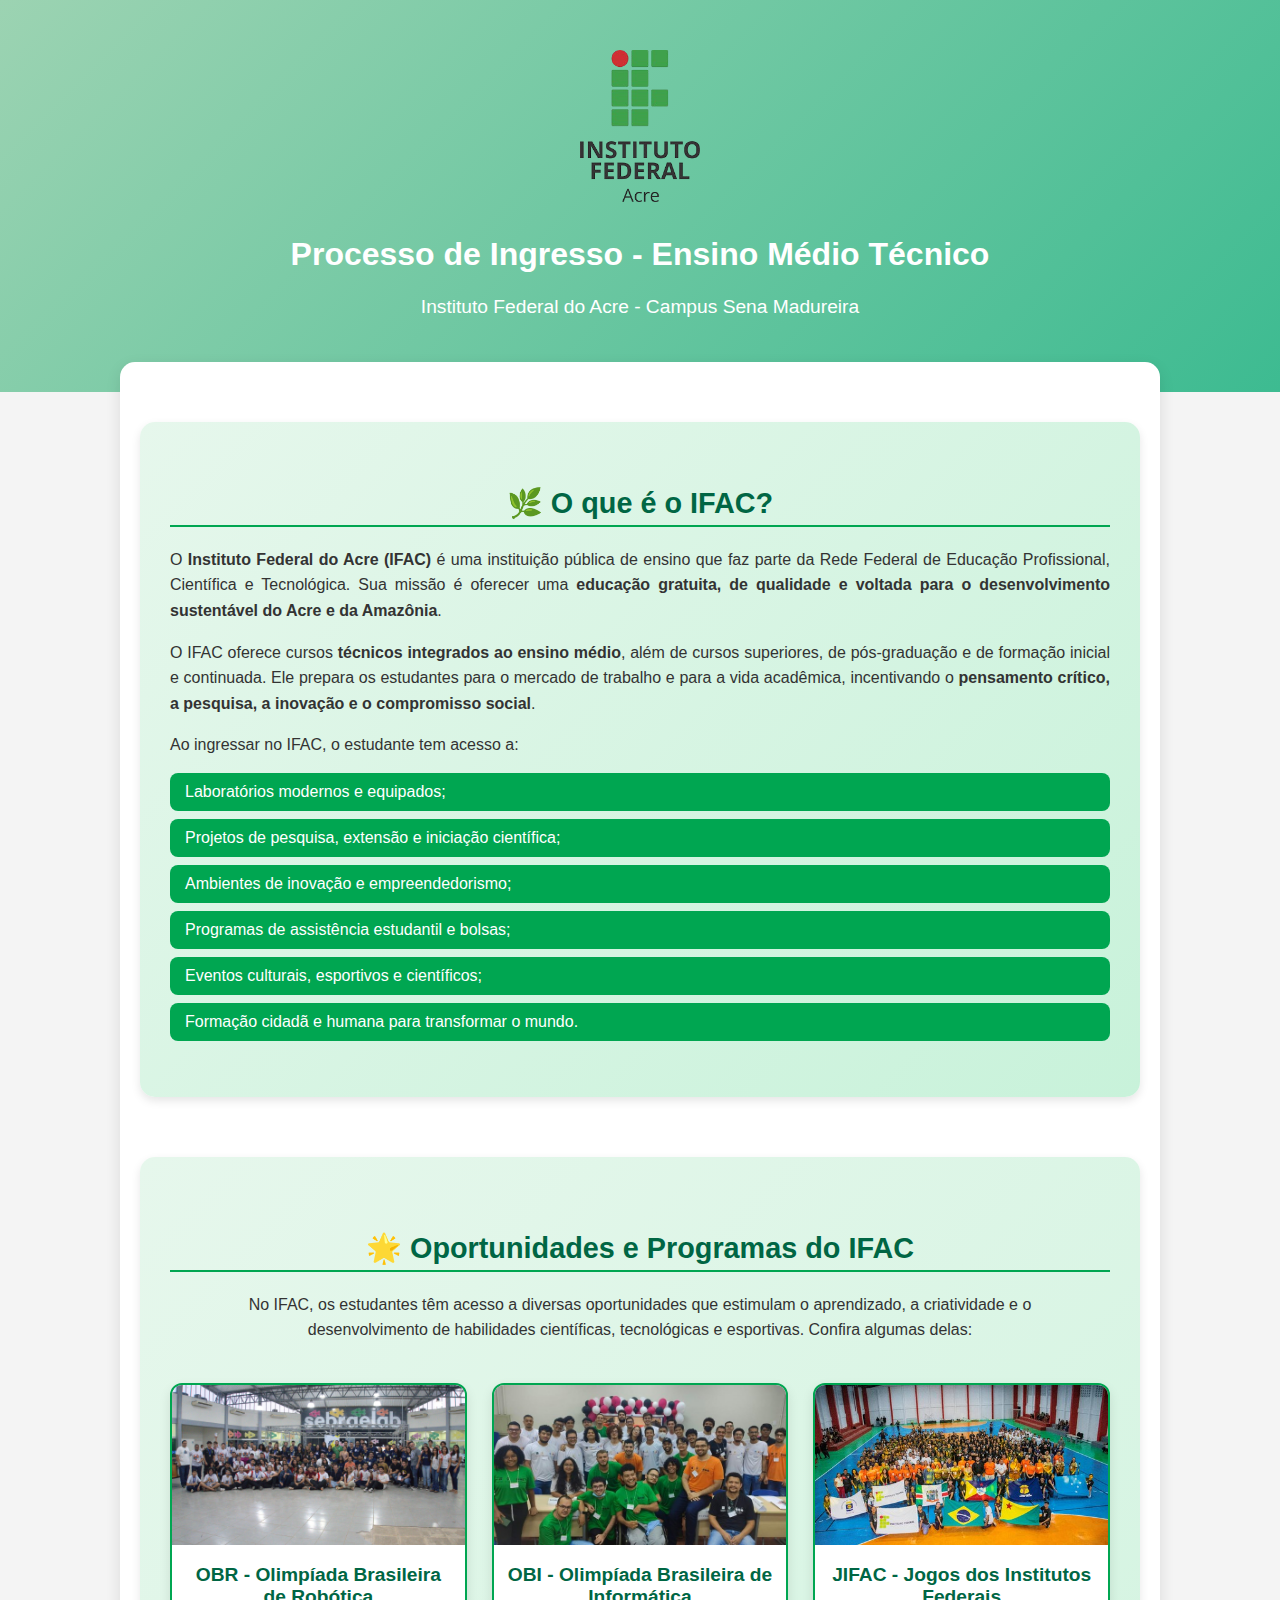
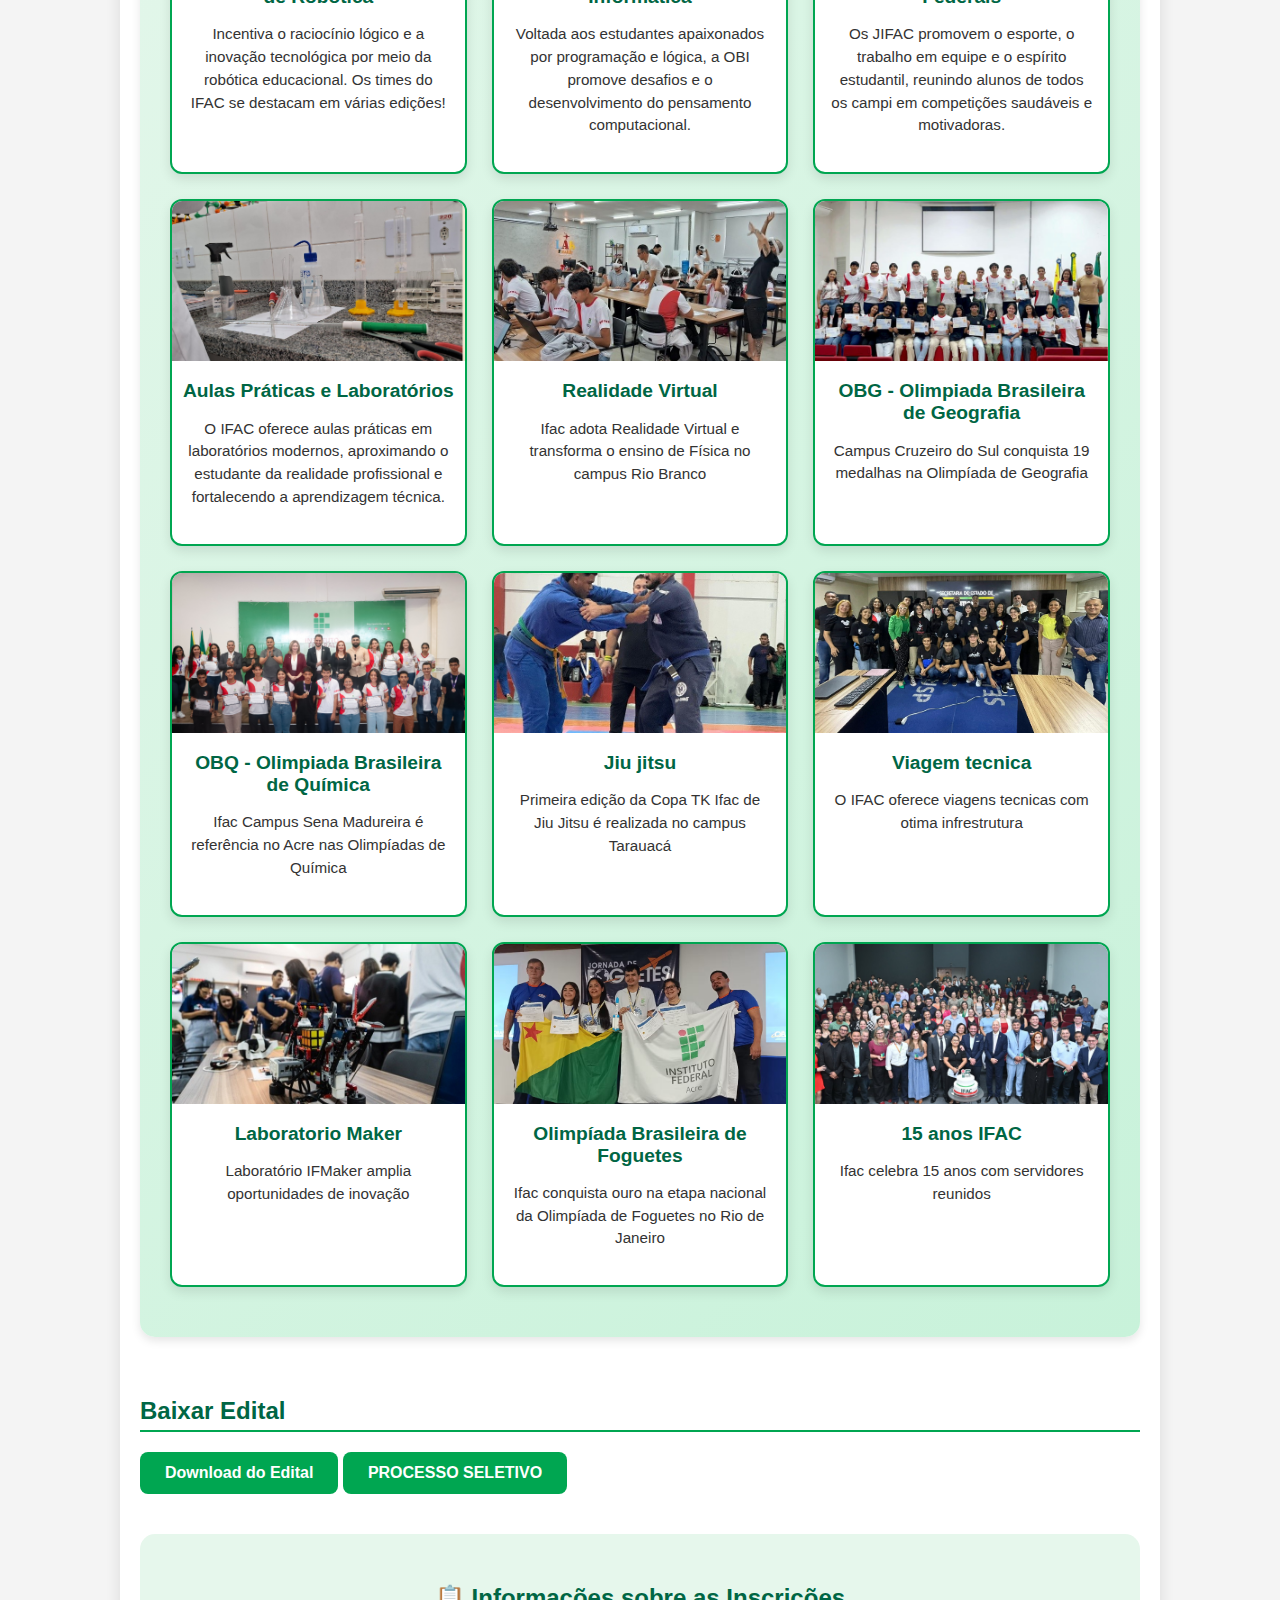
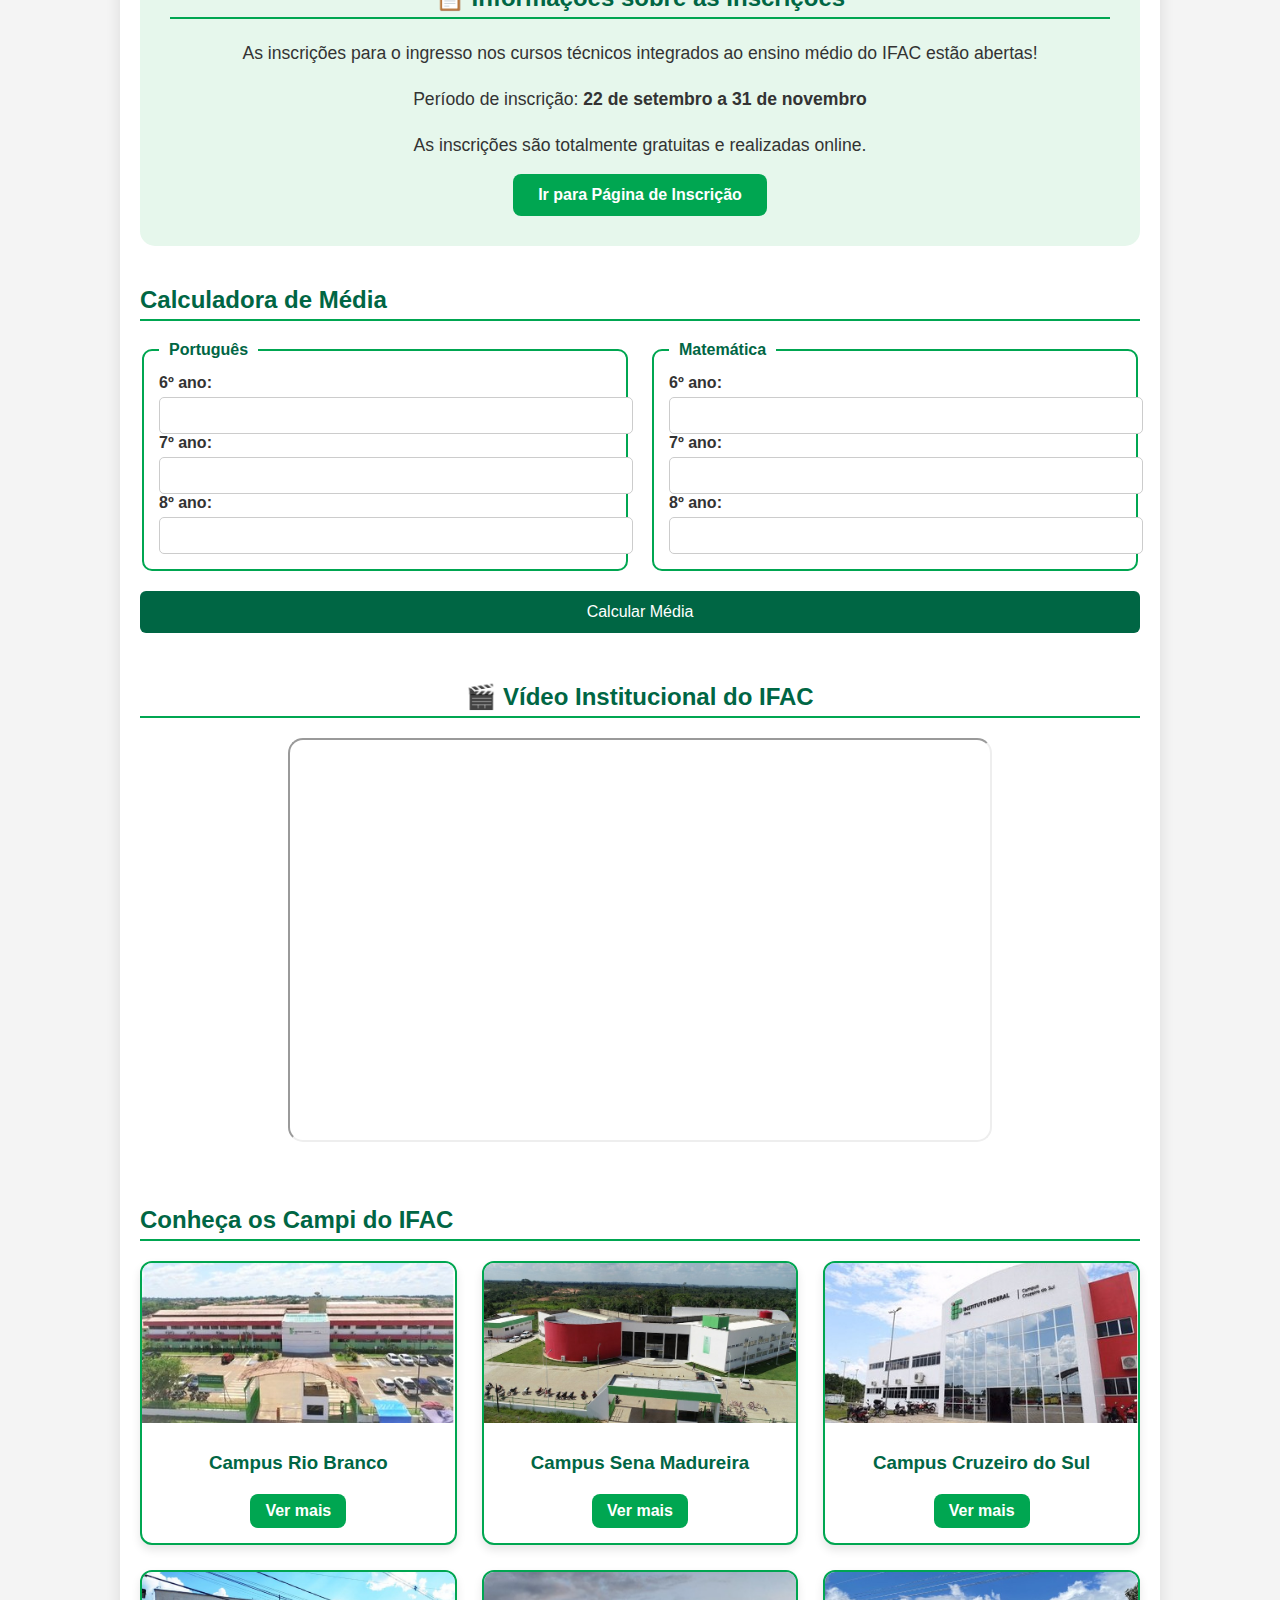
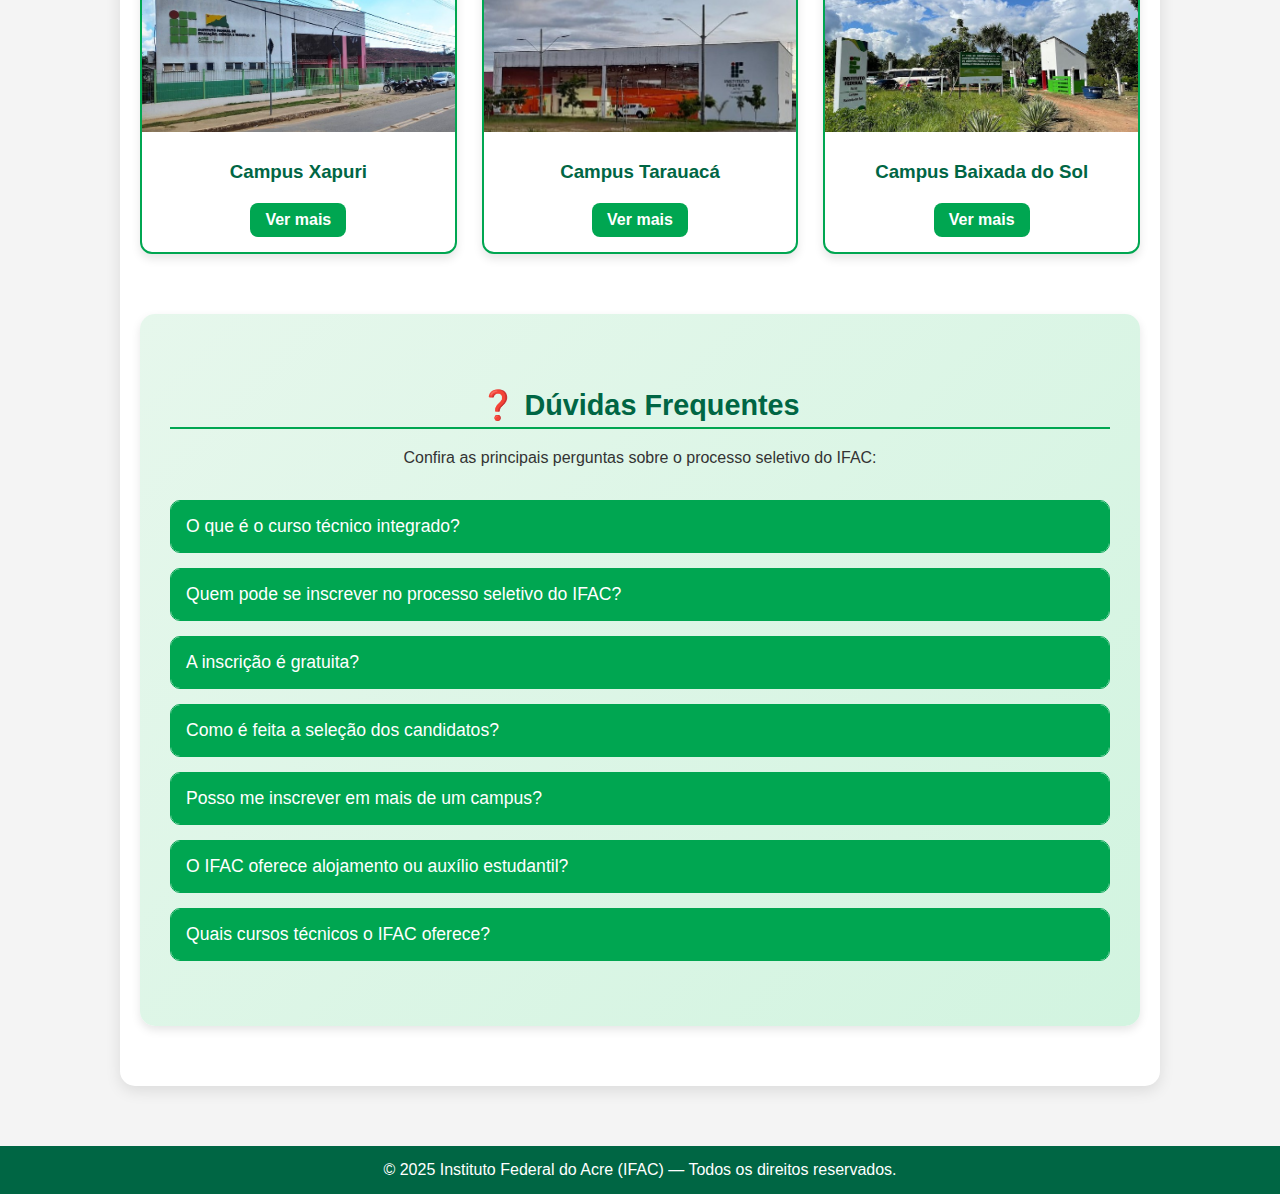
<file: index.html>
<!DOCTYPE html>
    <html lang="pt-br">
    <head>
        <meta charset="UTF-8">
        <meta name="viewport" content="width=device-width, initial-scale=1.0">
        <title>Ingresso IFAC - Ensino Médio Técnico</title>
        <style>
            body {
                font-family: 'Arial', sans-serif;
                margin: 0;
                padding: 0;
                background: #f4f4f4;
                color: #333;            
            }

            /* Banner principal */
            header {
                background: linear-gradient(135deg, #9cd3b2, #3dbb91);
                color: white;
                text-align: center;
                padding: 50px 20px;
            }

            header img {
                width: 120px;
                margin-bottom: 20px;
            }

            header h1 {
                font-size: 2rem;
                margin: 10px 0;
            }

            header p {
                font-size: 1.2rem;
            }

            main {
                max-width: 1000px;
                margin: -30px auto 50px;
                padding: 20px;
                background: white;
                border-radius: 15px;
                box-shadow: 0 5px 15px rgba(0,0,0,0.1);
            }

            section {
                margin-bottom: 40px;
            }

            h2 {
                color: #006644;
                border-bottom: 2px solid #00a651;
                padding-bottom: 5px;
                margin-bottom: 20px;
            }

            p {
                line-height: 1.6;
            }

            a.button {
                display: inline-block;
                padding: 12px 25px;
                background: #00a651;
                color: white;
                text-decoration: none;
                border-radius: 8px;
                font-weight: bold;
                transition: 0.3s;
            }

            a.button:hover {
                background: #006644;
            }

            /* Seção inscrição */
            .inscricao {
                text-align: center;
                background: #e6f7ec;
                padding: 30px;
                border-radius: 15px;
                margin-bottom: 40px;
            }

            .inscricao p {
                font-size: 1.1rem;
                margin-bottom: 15px;
            }

            /* Calculadora */
            form {
                display: grid;
                grid-template-columns: 1fr 1fr;
                gap: 20px;
            }

            fieldset {
                border: 2px solid #00a651;
                border-radius: 10px;
                padding: 15px;
            }

            legend {
                font-weight: bold;
                color: #006644;
                padding: 0 10px;
            }

            label {
                display: block;
                font-weight: bold;
                margin-bottom: 5px;
            }

            input {
                padding: 10px;
                border: 1px solid #ccc;
                border-radius: 5px;
                width: 100%;
            }

            button {
                grid-column: 1 / -1;
                padding: 12px;
                background: #006644;
                color: #fff;
                border: none;
                border-radius: 6px;
                font-size: 1rem;
                cursor: pointer;
                transition: 0.3s;
            }

            button:hover {
                background: #00a651;
            }

            .resultado {
                margin-top: 20px;
                font-size: 1.2rem;
                font-weight: bold;
                color: #007a33;
                white-space: pre-line;
            }

            /* Vídeo */
            .video-section {
                text-align: center;
                margin-top: 50px;
            }

            .video-section h2 {
                color: #006644;
                margin-bottom: 20px;
            }

            iframe {
                width: 100%;
                max-width: 700px;
                height: 400px;
                border-radius: 15px;
            }

            /* Cards dos campi */
            .campus-section {
                margin-top: 60px;
            }

            .campus-cards {
                display: grid;
                grid-template-columns: repeat(auto-fit, minmax(250px, 1fr));
                gap: 25px;
            }

            .card {
                background: #fff;
                border: 2px solid #00a651;
                border-radius: 12px;
                box-shadow: 0 5px 10px rgba(0,0,0,0.1);
                overflow: hidden;
                transition: 0.3s;
            }

            .card:hover {
                transform: translateY(-5px);
            }

            .card img {
                width: 100%;
                height: 160px;
                object-fit: cover;
            }

            .card-content {
                padding: 15px;
                text-align: center;
            }

            .card-content h3 {
                color: #006644;
                margin: 10px 0;
            }

            .card-content a {
                background: #00a651;
                color: white;
                padding: 8px 15px;
                border-radius: 8px;
                text-decoration: none;
                display: inline-block;
                margin-top: 10px;
                font-weight: bold;
            }

            .card-content a:hover {
                background: #006644;
            }
            /* Seção sobre o IFAC */
    .sobre-ifac {
        background: linear-gradient(135deg, #e6f7ec, #c8f2da);
        padding: 40px 30px;
        border-radius: 15px;
        margin: 40px 0;
        box-shadow: 0 4px 10px rgba(0,0,0,0.1);
    }

    .sobre-ifac h2 {
        text-align: center;
        color: #006644;
        margin-bottom: 20px;
        font-size: 1.8rem;
    }

    .sobre-ifac p {
        text-align: justify;
        line-height: 1.6;
        margin-bottom: 15px;
    }

    .sobre-ifac ul {
        list-style: none;
        padding-left: 0;
        margin-top: 10px;
    }

    .sobre-ifac li {
        background: #00a651;
        color: white;
        margin: 8px 0;
        padding: 10px 15px;
        border-radius: 8px;
        transition: 0.3s;
    }

    .sobre-ifac li:hover {
        background: #008542;
        transform: translateX(5px);
    }

    /* Dúvidas Frequentes */
    .faq-section {
        background: linear-gradient(135deg, #e6f7ec, #d2f4e0);
        padding: 50px 30px;
        border-radius: 15px;
        margin-top: 60px;
        box-shadow: 0 4px 10px rgba(0,0,0,0.1);
    }

    .faq-section h2 {
        text-align: center;
        color: #006644;
        margin-bottom: 15px;
        font-size: 1.8rem;
    }

    .faq-section p {
        text-align: center;
        color: #333;
        margin-bottom: 30px;
    }

    .faq-item {
        margin-bottom: 15px;
        border: 1px solid #00a651;
        border-radius: 10px;
        overflow: hidden;
        background: #fff;
        transition: 0.3s;
    }

    .faq-question {
        width: 100%;
        background: #00a651;
        color: white;
        text-align: left;
        padding: 15px;
        font-size: 1.1rem;
        border: none;
        outline: none;
        cursor: pointer;
        transition: 0.3s;
    }

    .faq-question:hover {
        background: #006644;
    }

    .faq-answer {
        display: none;
        padding: 15px;
        background: #f9fff9;
        border-top: 1px solid #00a651;
        color: #333;
        line-height: 1.5;
    }

    .faq-answer.show {
        display: block;
        animation: fadeIn 0.3s ease-in;
    }

    /* Efeito de fade */
    .fade {
    animation-name: fade;
    animation-duration: 1.2s;
    }

    /* ====== Seção de Programas e Oportunidades ====== */
.programas-ifac {
  background: linear-gradient(135deg, #e6f7ec, #c8f2da);
  padding: 50px 30px;
  border-radius: 15px;
  margin: 60px 0;
  box-shadow: 0 4px 10px rgba(0,0,0,0.1);
  text-align: center;
}

.programas-ifac h2 {
  color: #006644;
  font-size: 1.8rem;
  margin-bottom: 20px;
}

.programas-ifac .intro-programas {
  max-width: 800px;
  margin: 0 auto 40px;
  line-height: 1.6;
  color: #333;
}

.programas-cards {
  display: grid;
  grid-template-columns: repeat(auto-fit, minmax(250px, 1fr));
  gap: 25px;
}

.programa-card {
  background: #fff;
  border: 2px solid #00a651;
  border-radius: 12px;
  overflow: hidden;
  box-shadow: 0 5px 12px rgba(0,0,0,0.1);
  transition: 0.3s;
}

.programa-card:hover {
  transform: translateY(-6px);
}

.programa-card img {
  width: 100%;
  height: 160px;
  object-fit: cover;
}

.programa-card h3 {
  color: #006644;
  margin: 15px 10px 10px;
  font-size: 1.2rem;
}

.programa-card p {
  color: #333;
  font-size: 0.95rem;
  padding: 0 15px 20px;
  line-height: 1.5;
}



    @keyframes fade {
    from {opacity: 0.4} 
    to {opacity: 1}
    }



    @keyframes fade {
    from {opacity: 0.4} 
    to {opacity: 1}
    }


    @keyframes fadeIn {
        from { opacity: 0; transform: translateY(-5px); }
        to { opacity: 1; transform: translateY(0); }
    }




            footer {
                background: #006644;
                color: white;
                text-align: center;
                padding: 15px;
                margin-top: 60px;
            }

            @media(max-width: 600px) {
                form {
                    grid-template-columns: 1fr;
                }
            }
        </style>
    </head>
    <body>
        <header>
            <img src="assets/logo_ifac-removebg-preview.png" alt="Logo IFAC">
            <h1>Processo de Ingresso - Ensino Médio Técnico</h1>
            <p>Instituto Federal do Acre - Campus Sena Madureira</p>
        </header>

        <main>

        <section class="sobre-ifac">
        <h2>🌿 O que é o IFAC?</h2>
        <p>
            O <strong>Instituto Federal do Acre (IFAC)</strong> é uma instituição pública de ensino que faz parte da Rede Federal de Educação Profissional, Científica e Tecnológica. 
            Sua missão é oferecer uma <strong>educação gratuita, de qualidade e voltada para o desenvolvimento sustentável do Acre e da Amazônia</strong>.
        </p>
        <p>
            O IFAC oferece cursos <strong>técnicos integrados ao ensino médio</strong>, além de cursos superiores, de pós-graduação e de formação inicial e continuada. 
            Ele prepara os estudantes para o mercado de trabalho e para a vida acadêmica, 
            incentivando o <strong>pensamento crítico, a pesquisa, a inovação e o compromisso social</strong>.
        </p>
        <p>
            Ao ingressar no IFAC, o estudante tem acesso a:
        </p>
        <ul>
            <li>Laboratórios modernos e equipados;</li>
            <li>Projetos de pesquisa, extensão e iniciação científica;</li>
            <li>Ambientes de inovação e empreendedorismo;</li>
            <li>Programas de assistência estudantil e bolsas;</li>
            <li>Eventos culturais, esportivos e científicos;</li>
            <li>Formação cidadã e humana para transformar o mundo.</li>
        </ul>

    </section>
    <!------>
    <!-- ====== Oportunidades e Programas do IFAC ====== -->
<section class="programas-ifac">
  <h2>🌟 Oportunidades e Programas do IFAC</h2>
  <p class="intro-programas">
    No IFAC, os estudantes têm acesso a diversas oportunidades que estimulam o aprendizado, a criatividade e o desenvolvimento de habilidades científicas, tecnológicas e esportivas. 
    Confira algumas delas:
  </p>

  <div class="programas-cards">

    <div class="programa-card">
      <img src="assets/obr.png" alt="Olimpíada Brasileira de Robótica">
      <h3>OBR - Olimpíada Brasileira de Robótica</h3>
      <p>Incentiva o raciocínio lógico e a inovação tecnológica por meio da robótica educacional. Os times do IFAC se destacam em várias edições!</p>
    </div>

    <div class="programa-card">
      <img src="assets/obi ifac.jpeg" alt="Olimpíada Brasileira de Informática">
      <h3>OBI - Olimpíada Brasileira de Informática</h3>
      <p>Voltada aos estudantes apaixonados por programação e lógica, a OBI promove desafios e o desenvolvimento do pensamento computacional.</p>
    </div>

    <div class="programa-card">
      <img src="assets/jifac.jpeg" alt="Jogos do IFAC">
      <h3>JIFAC - Jogos dos Institutos Federais</h3>
      <p>Os JIFAC promovem o esporte, o trabalho em equipe e o espírito estudantil, reunindo alunos de todos os campi em competições saudáveis e motivadoras.</p>
    </div>

    <div class="programa-card">
      <img src="assets/aula pratica.png" alt="Aulas práticas e laboratoriais">
      <h3>Aulas Práticas e Laboratórios</h3>
      <p>O IFAC oferece aulas práticas em laboratórios modernos, aproximando o estudante da realidade profissional e fortalecendo a aprendizagem técnica.</p>
    </div>

        <div class="programa-card">
      <img src="assets/ifac adota realidade virutal.jpeg" alt="Aulas práticas e laboratoriais">
      <h3>Realidade Virtual</h3>
      <p>Ifac adota Realidade Virtual e transforma o ensino de Física no campus Rio Branco</p>
    </div>

     <div class="programa-card">
      <img src="assets/olimpaida brasileira de geografia.png" alt="Aulas práticas e laboratoriais">
      <h3>OBG - Olimpiada Brasileira de Geografia</h3>
      <p>Campus Cruzeiro do Sul conquista 19 medalhas na Olimpíada de Geografia</p>
    </div>

    <div class="programa-card">
      <img src="assets/olipada brasileira de quimica.png" alt="Aulas práticas e laboratoriais">
      <h3>OBQ - Olimpiada Brasileira de Química</h3>
      <p>Ifac Campus Sena Madureira é referência no Acre nas Olimpíadas de Química</p>
    </div>

     <div class="programa-card">
      <img src="assets/jut tsiu.jpeg" alt="Aulas práticas e laboratoriais">
      <h3>Jiu jitsu</h3>
      <p>Primeira edição da Copa TK Ifac de Jiu Jitsu é realizada no campus Tarauacá</p>
    </div>

         <div class="programa-card">
      <img src="assets/viagem tecnica.jpeg" alt="Aulas práticas e laboratoriais">
      <h3>Viagem tecnica</h3>
      <p>O IFAC oferece viagens tecnicas com otima infrestrutura</p>
    </div>


     <div class="programa-card">
      <img src="assets/lab maker.jpeg" alt="Aulas práticas e laboratoriais">
      <h3>Laboratorio Maker</h3>
      <p>Laboratório IFMaker amplia oportunidades de inovação</p>
    </div>


         <div class="programa-card">
      <img src="assets/oab ifac 2.avif" alt="Aulas práticas e laboratoriais">
      <h3>Olimpíada Brasileira de Foguetes</h3>
      <p>Ifac conquista ouro na etapa nacional da Olimpíada de Foguetes no Rio de Janeiro</p>
    </div>

    <div class="programa-card">
      <img src="assets/celebração do ifac 15 anos.png" alt="Aulas práticas e laboratoriais">
      <h3>15 anos IFAC</h3>
      <p>Ifac celebra 15 anos com servidores reunidos</p>
    </div>


  </div>
</section>


            <section>
                <h2>Baixar Edital</h2>
                <a href="assets/20250919194647.pdf" class="button" download>Download do Edital</a> 
                <a href="https://editais.ifac.edu.br/quero-estudar-no-ifac/edital/1048/arquivos" class="button">PROCESSO SELETIVO</a>
            </section>

            <section class="inscricao">
                <h2>📋 Informações sobre as Inscrições</h2>
                <p>As inscrições para o ingresso nos cursos técnicos integrados ao ensino médio do IFAC estão abertas!</p>
                <p>Período de inscrição: <strong>22 de setembro a 31 de novembro</strong></p>
                <p>As inscrições são totalmente gratuitas e realizadas online.</p>
                <a href="https://selecoes.ifac.edu.br" class="button">Ir para Página de Inscrição</a>
            </section>

            <section>
                <h2>Calculadora de Média</h2>
                <form id="mediaForm">
                    <fieldset>
                        <legend>Português</legend>
                        <label for="port6">6º ano:</label>
                        <input type="number" id="port6" min="0" max="100" required>
                        <label for="port7">7º ano:</label>
                        <input type="number" id="port7" min="0" max="100" required>
                        <label for="port8">8º ano:</label>
                        <input type="number" id="port8" min="0" max="100" required>
                    </fieldset>

                    <fieldset>
                        <legend>Matemática</legend>
                        <label for="mat6">6º ano:</label>
                        <input type="number" id="mat6" min="0" max="100" required>
                        <label for="mat7">7º ano:</label>
                        <input type="number" id="mat7" min="0" max="100" required>
                        <label for="mat8">8º ano:</label>
                        <input type="number" id="mat8" min="0" max="100" required>
                    </fieldset>

                    <button type="button" onclick="calcularMedia()">Calcular Média</button>
                </form>
                <div class="resultado" id="resultado"></div>
            </section>

            <section class="video-section">
                <h2>🎬 Vídeo Institucional do IFAC</h2>
                <iframe src="https://www.youtube.com/embed/3zed076LFf4?si=RwNC659q_rkoiO3i" title="Vídeo Institucional IFAC" allowfullscreen></iframe>
            </section>

            <section class="campus-section">
                <h2>Conheça os Campi do IFAC</h2>
                <div class="campus-cards">
                    <div class="card">
                        <img src="assets/campus rio rbanco.jpg" alt="Campus Rio Branco">
                        <div class="card-content">
                            <h3>Campus Rio Branco</h3>
                            <a href="rio-Branco.html">Ver mais</a>
                        </div>
                    </div>

                    <div class="card">
                        <img src="assets/IFAC_SENA.jpeg" alt="Campus Sena Madureira">
                        <div class="card-content">
                            <h3>Campus Sena Madureira</h3>
                            <a href="sena-madureira.html">Ver mais</a>
                        </div>
                    </div>

                    <div class="card">
                        <img src="assets/campus cruzeiro do sul.jpg" alt="Campus Cruzeiro do Sul">
                        <div class="card-content">
                            <h3>Campus Cruzeiro do Sul</h3>
                            <a href="cruzeiro-do-sul.html">Ver mais</a>
                        </div>
                    </div>

                    <div class="card">
                        <img src="assets/ifac campus xapuri.jpeg" alt="Campus Xapuri">
                        <div class="card-content">
                            <h3>Campus Xapuri</h3>
                            <a href="xapuri.html">Ver mais</a>
                        </div>
                    </div>

                    <div class="card">
                        <img src="assets/ifac campus tarauaca.jpeg" alt="Campus Tarauacá">
                        <div class="card-content">
                            <h3>Campus Tarauacá</h3>
                            <a href="tarauaca.html">Ver mais</a>
                        </div>
                    </div>

                    <div class="card">
                        <img src="assets/ifac campus baixado do sol.jpeg" alt="Campus Baixada do Sol">
                        <div class="card-content">
                            <h3>Campus Baixada do Sol</h3>
                            <a href="baixada-do-sol.html">Ver mais</a>
                        </div>
                    </div>
                </div>
            </section>

            <section class="faq-section">
        <h2>❓ Dúvidas Frequentes</h2>
        <p>Confira as principais perguntas sobre o processo seletivo do IFAC:</p>

            <div class="faq-item">
            <button class="faq-question">O que é o curso técnico integrado?</button>
            <div class="faq-answer">
                <p>E o </p>
            </div>
        </div>

        <div class="faq-item">
            <button class="faq-question">Quem pode se inscrever no processo seletivo do IFAC?</button>
            <div class="faq-answer">
                <p>Podem se inscrever estudantes que concluíram ou estão concluindo o ensino fundamental e desejam cursar o ensino médio integrado com um curso técnico em um dos campi do IFAC.</p>
            </div>
        </div>

        <div class="faq-item">
            <button class="faq-question">A inscrição é gratuita?</button>
            <div class="faq-answer">
                <p>Sim! Todas as inscrições para os cursos técnicos integrados do IFAC são 100% gratuitas e realizadas online no portal oficial de seleções.</p>
            </div>
        </div>

        <div class="faq-item">
            <button class="faq-question">Como é feita a seleção dos candidatos?</button>
            <div class="faq-answer">
                <p>A seleção é realizada com base nas notas de Português e Matemática do 6º, 7º e 8º anos do ensino fundamental. Você pode usar nossa calculadora de média para ter uma ideia da sua pontuação.</p>
            </div>
        </div>

        <div class="faq-item">
            <button class="faq-question">Posso me inscrever em mais de um campus?</button>
            <div class="faq-answer">
                <p>Não. O candidato deve escolher apenas um campus e um curso técnico por inscrição, portanto, escolha com atenção o curso que mais se encaixa nos seus objetivos.</p>
            </div>
        </div>

        <div class="faq-item">
            <button class="faq-question">O IFAC oferece alojamento ou auxílio estudantil?</button>
            <div class="faq-answer">
                <p>Sim. O IFAC conta com programas de assistência estudantil, como auxílio transporte, alimentação e moradia, conforme o edital vigente. Esses auxílios ajudam o estudante a permanecer e concluir seus estudos com qualidade.</p>
            </div>
        </div>

        <div class="faq-item">
            <button class="faq-question">Quais cursos técnicos o IFAC oferece?</button>
            <div class="faq-answer">
                <p>Os cursos variam de acordo com o campus. Entre as opções estão: Informática, Agroecologia, Administração, Florestas, Edificações, Meio Ambiente, entre outros. Você pode conhecer mais na seção “Campi do IFAC”.</p>
            </div>
        </div>
    </section>

        </main>


        <footer>
            © 2025 Instituto Federal do Acre (IFAC) — Todos os direitos reservados.
        </footer>

        <script>
            function calcularMedia() {
                const port6 = parseFloat(document.getElementById('port6').value);
                const port7 = parseFloat(document.getElementById('port7').value);
                const port8 = parseFloat(document.getElementById('port8').value);
                const mat6 = parseFloat(document.getElementById('mat6').value);
                const mat7 = parseFloat(document.getElementById('mat7').value);
                const mat8 = parseFloat(document.getElementById('mat8').value);

                const mediaPort = (port6 + port7 + port8) / 3;
                const mediaMat = (mat6 + mat7 + mat8) / 3;
                const mediaFinal = (mediaPort + mediaMat) / 2;

                document.getElementById('resultado').innerText =
                    `Média de Português: ${mediaPort.toFixed(2)}\n` +
                    `Média de Matemática: ${mediaMat.toFixed(2)}\n` +
                    `Média Final: ${mediaFinal.toFixed(2)}`;
            }
                // Script para abrir e fechar dúvidas
        const questions = document.querySelectorAll('.faq-question');
        questions.forEach(q => {
            q.addEventListener('click', () => {
                const answer = q.nextElementSibling;
                answer.classList.toggle('show');
            });
        });
        

        </script>

    </body>
    </html>
</file>
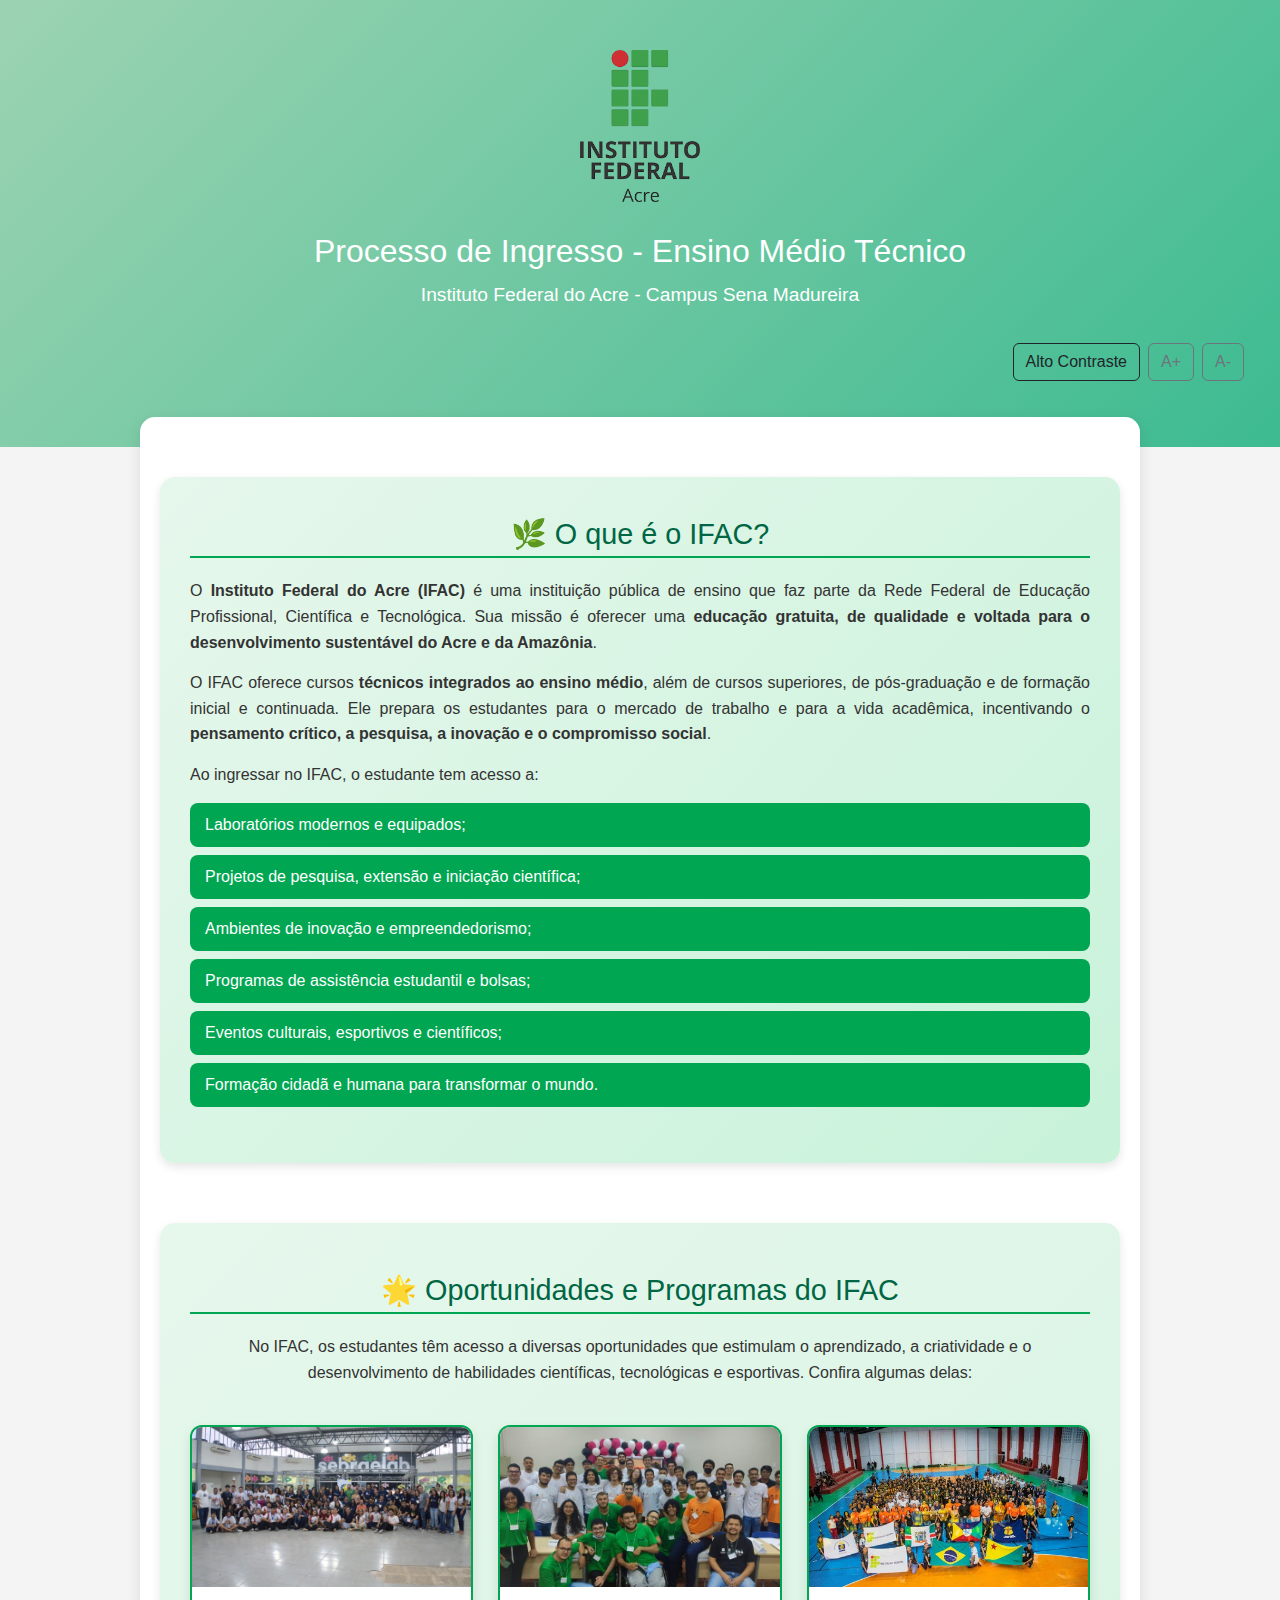
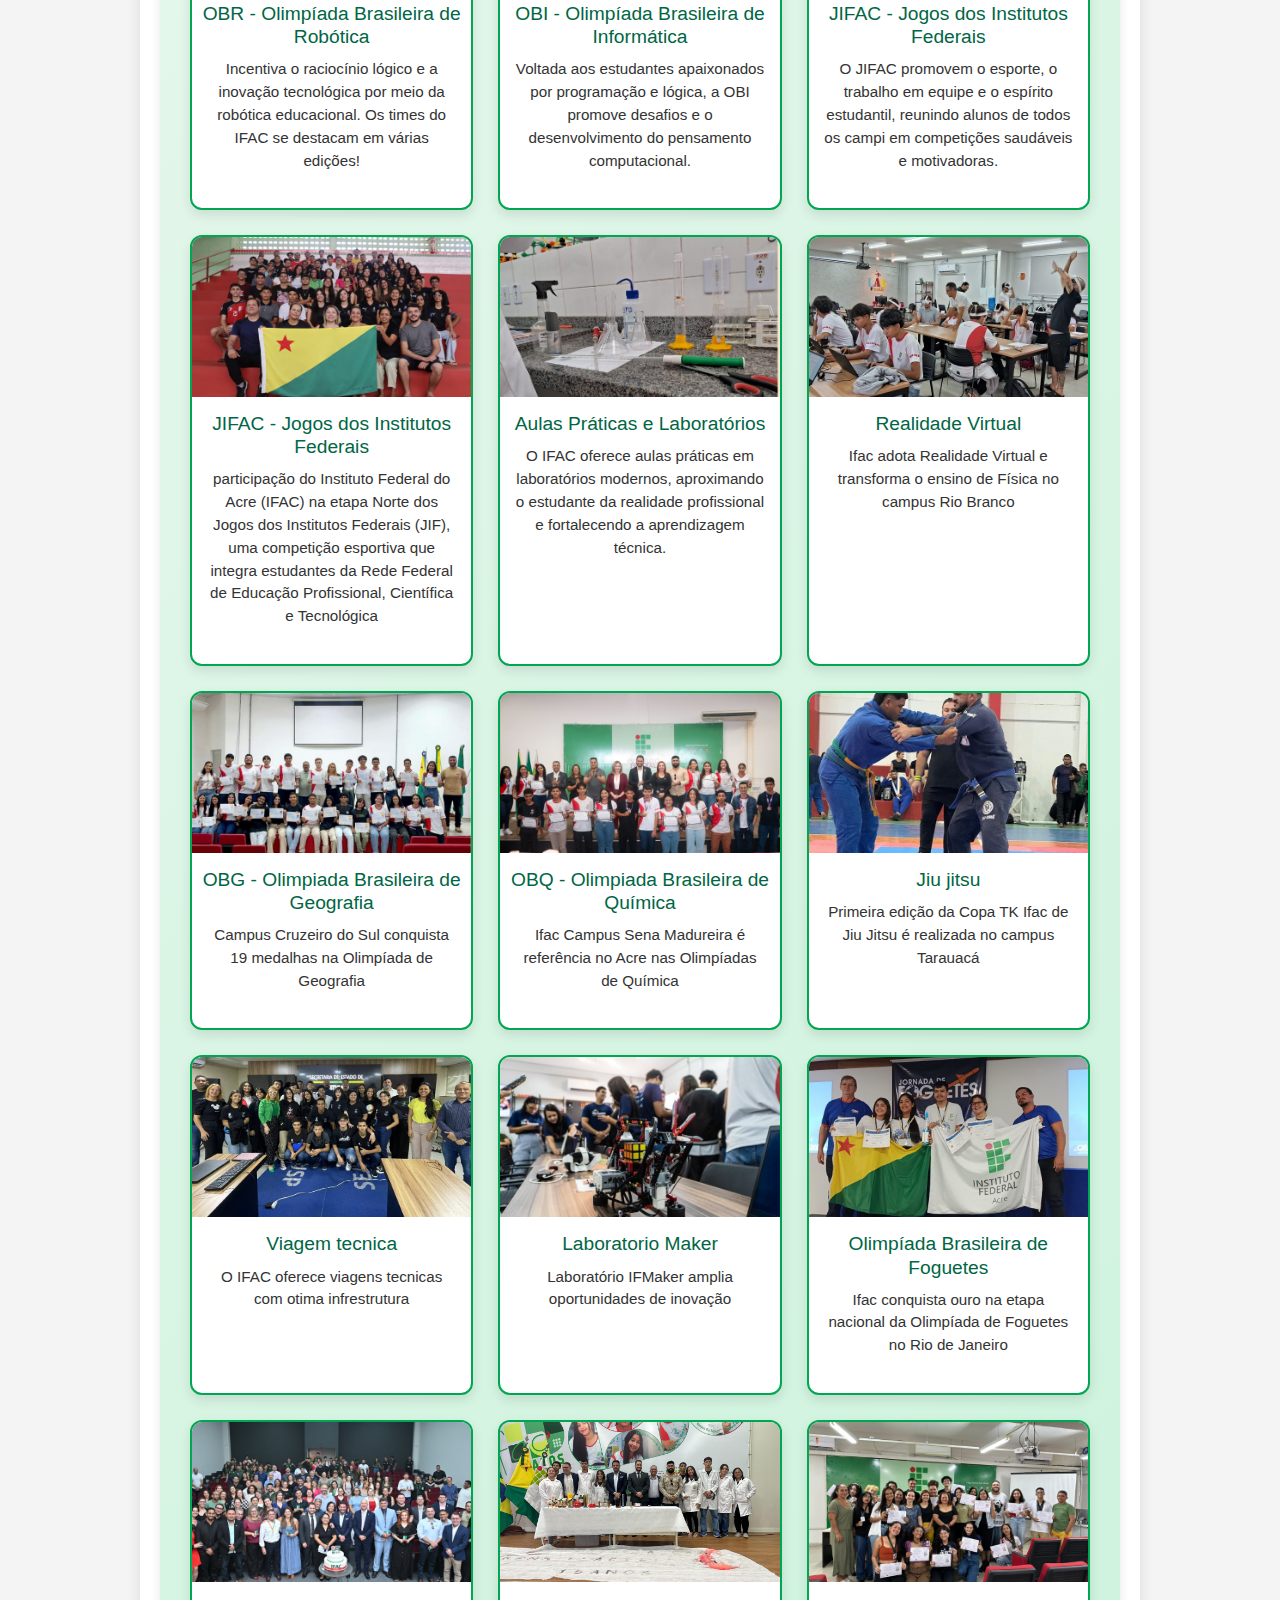
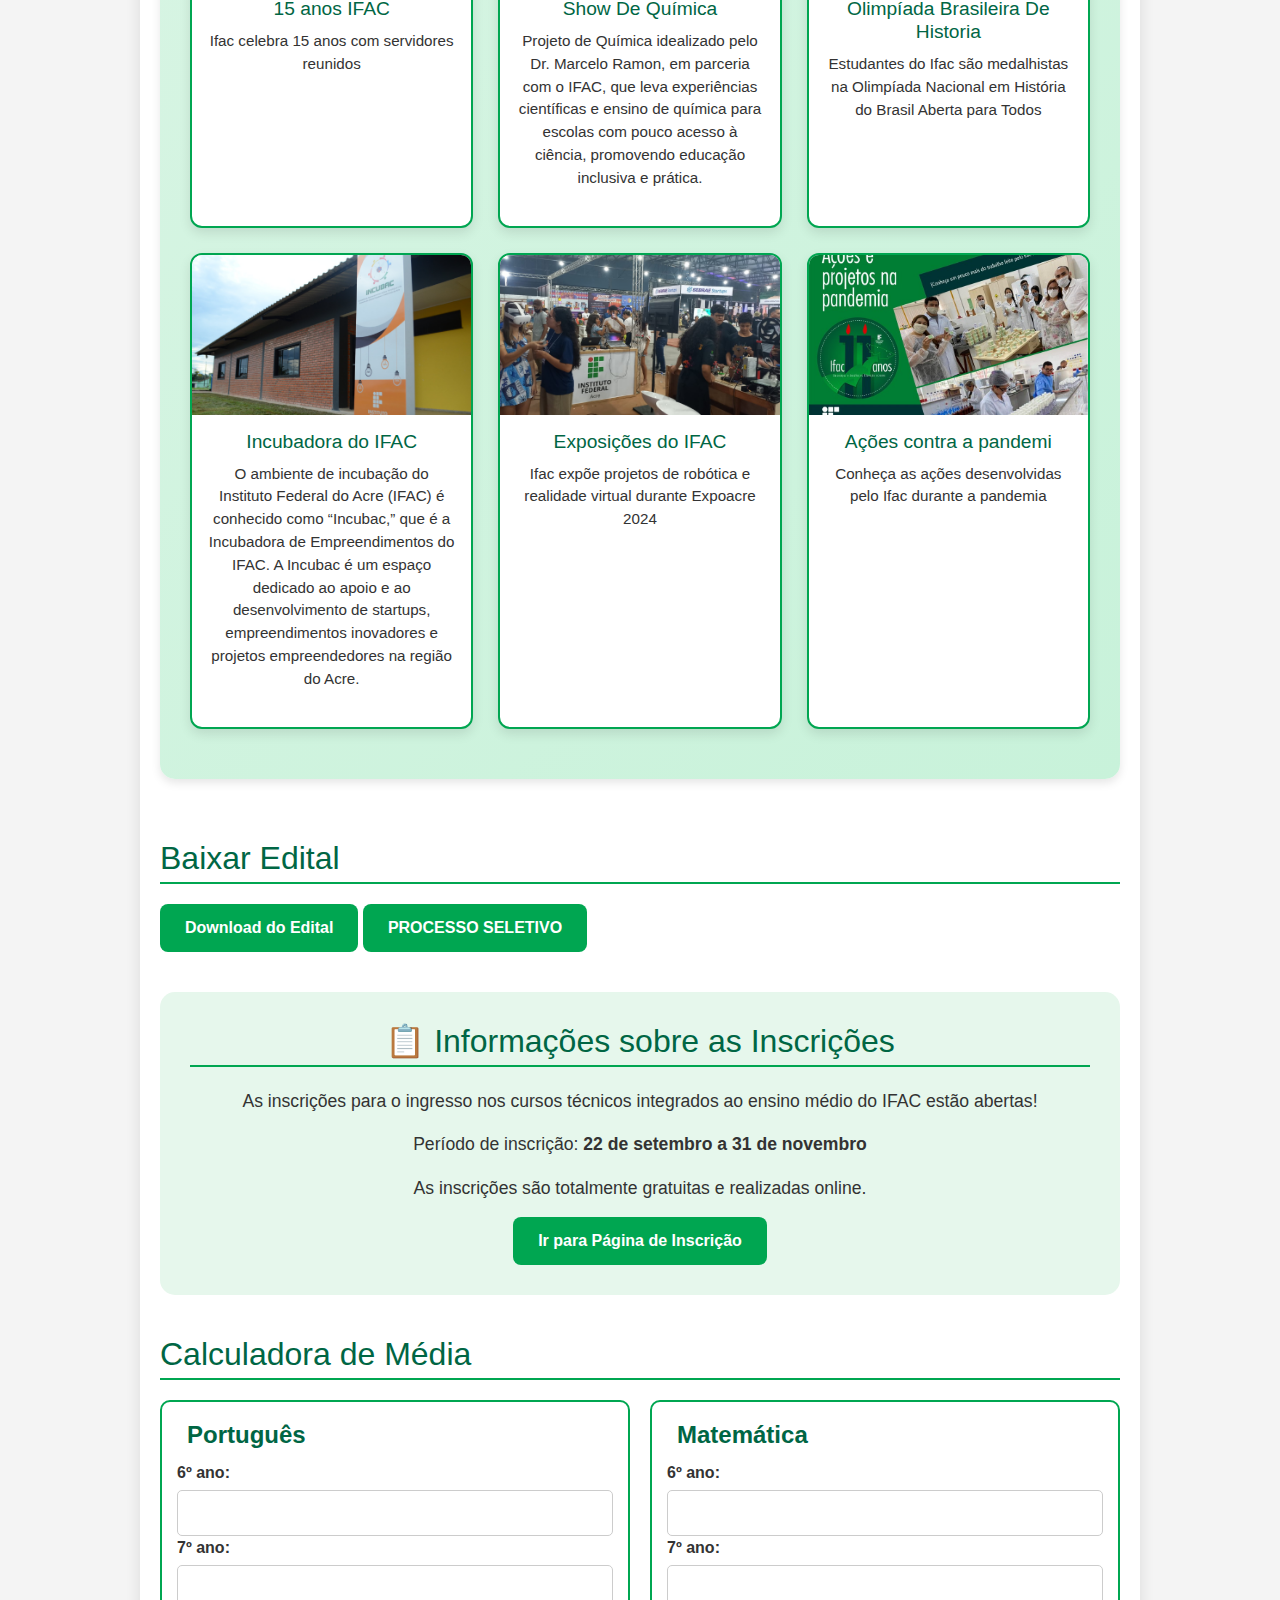
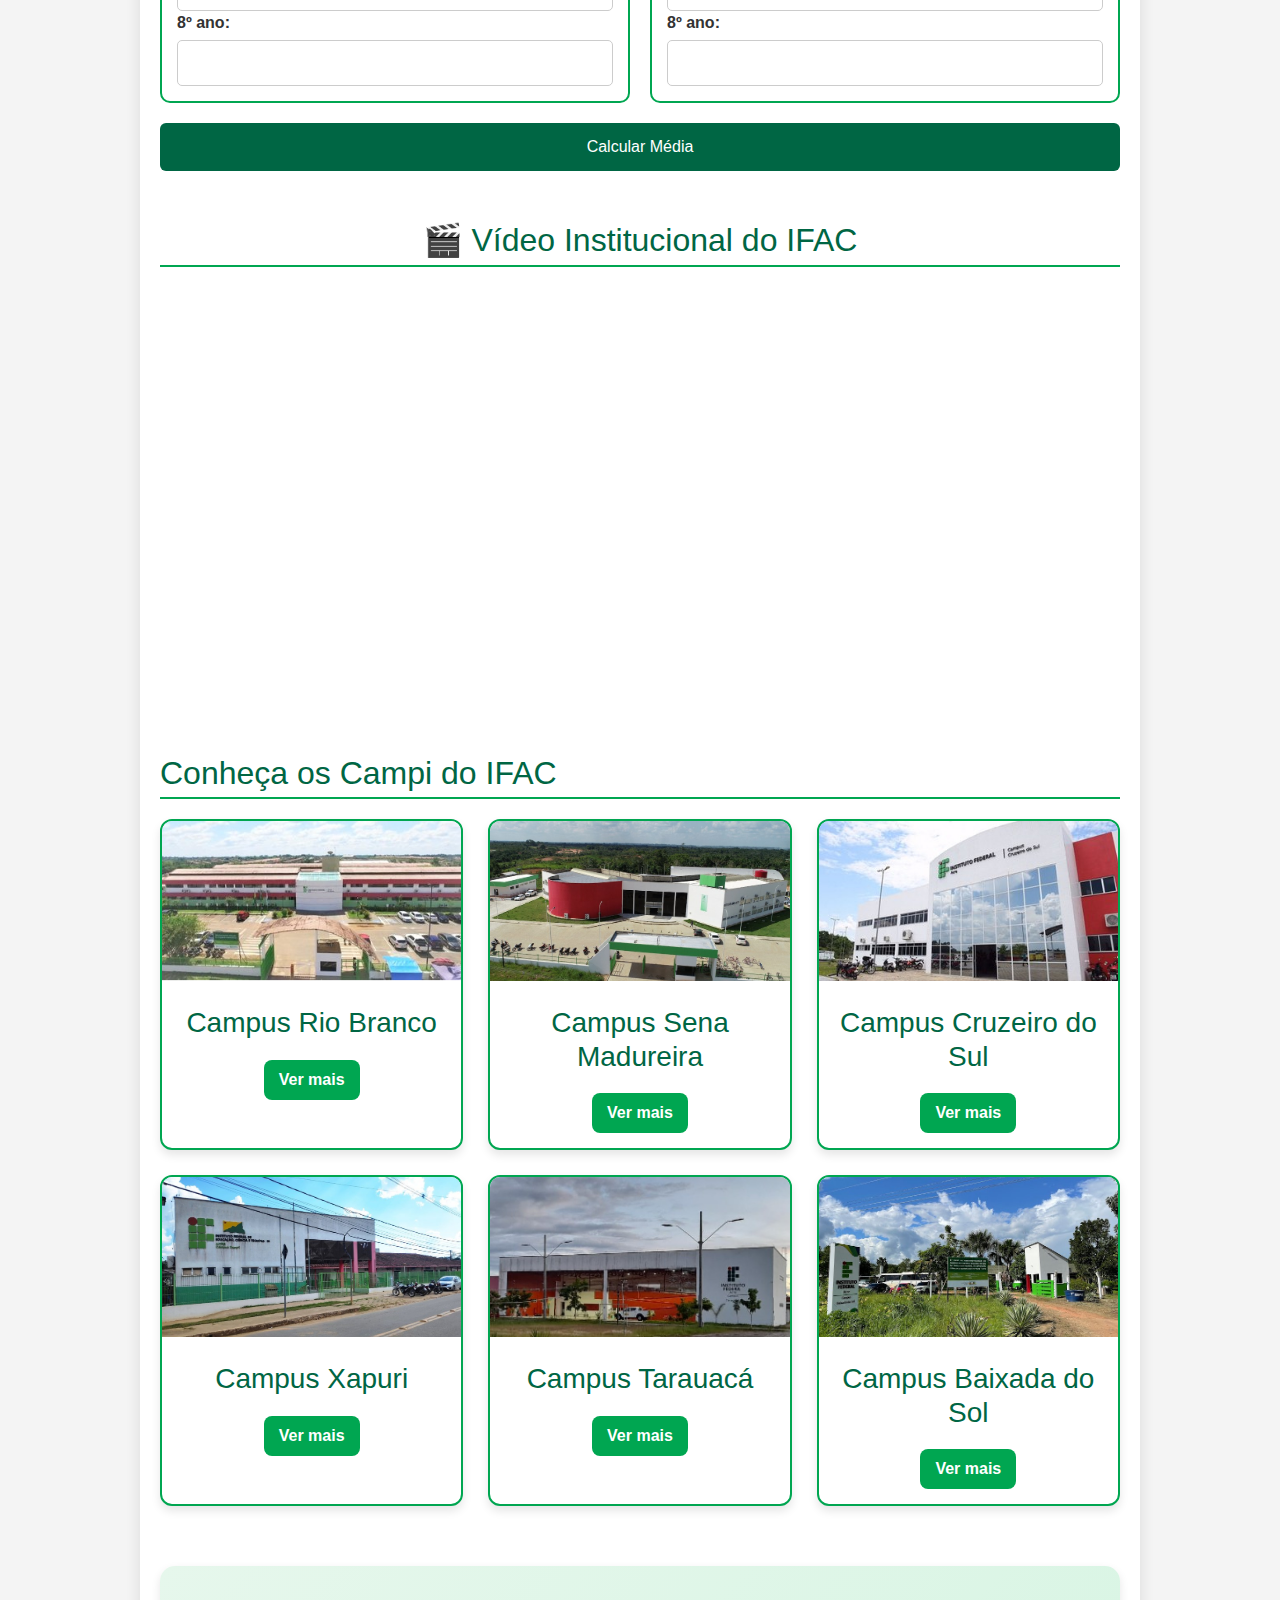
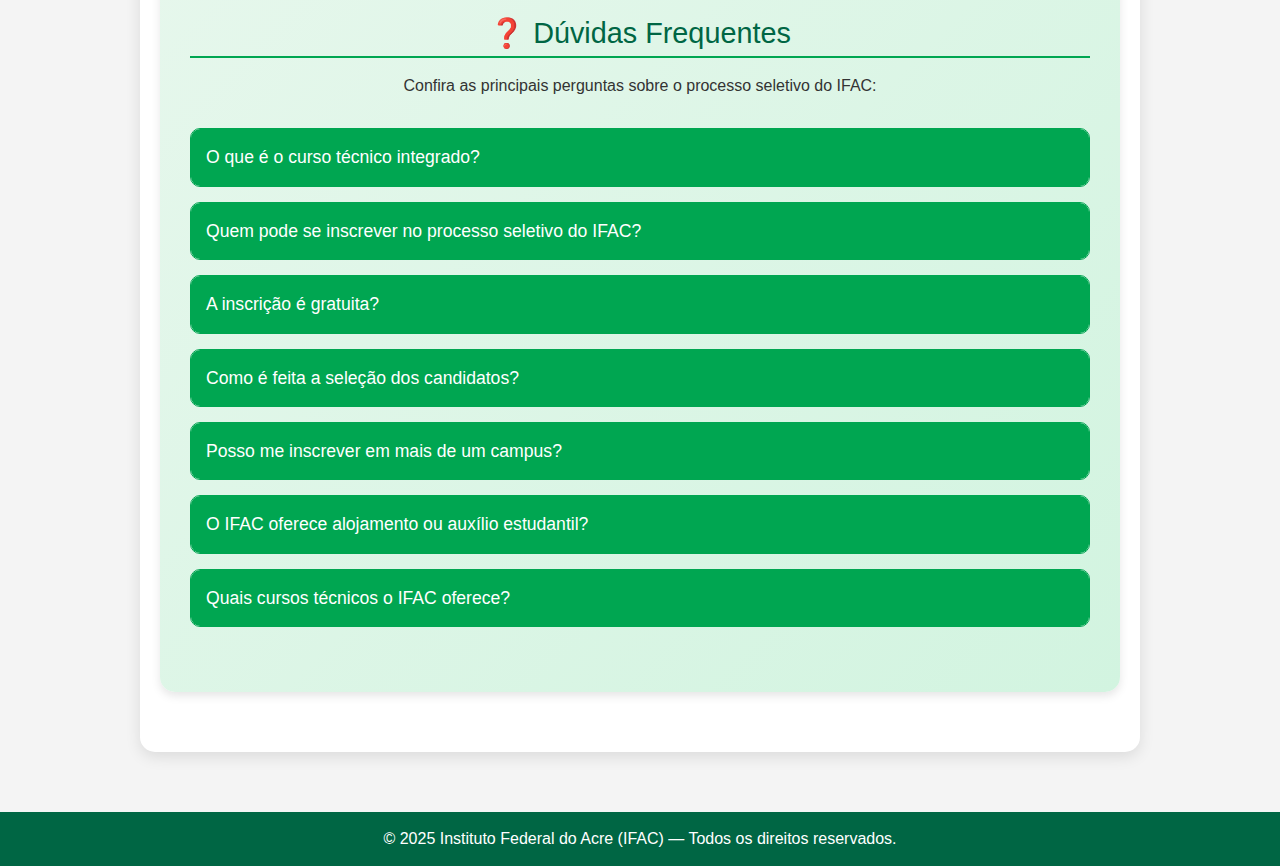
<file: index-joaoa.html>
<!DOCTYPE html>
    <html lang="pt-br">
    <head>
        <meta charset="UTF-8">
        <meta name="viewport" content="width=device-width, initial-scale=1.0">
        <title>Ingresso IFAC - Ensino Médio Técnico</title>
        <link rel="stylesheet" href="style/acessibilidade.css">
        <script src="scripts/script.js" defer></script>
        <!-- CSS do Bootstrap -->
<link href="https://cdn.jsdelivr.net/npm/bootstrap@5.3.3/dist/css/bootstrap.min.css" rel="stylesheet">

<!-- JS do Bootstrap (requer Popper.js incluído automaticamente) -->
<script src="https://cdn.jsdelivr.net/npm/bootstrap@5.3.3/dist/js/bootstrap.bundle.min.js" defer></script>


        <style>
            body {
                font-family: 'Arial', sans-serif;
                margin: 0;
                padding: 0;
                background: #f4f4f4;
                color: #333;            
            }

            /* Banner principal */
            header {
                background: linear-gradient(135deg, #9cd3b2, #3dbb91);
                color: white;
                text-align: center;
                padding: 50px 20px;
            }

            header img {
                width: 120px;
                margin-bottom: 20px;
            }

            header h1 {
                font-size: 2rem;
                margin: 10px 0;
            }

            header p {
                font-size: 1.2rem;
            }

            main {
                max-width: 1000px;
                margin: -30px auto 50px;
                padding: 20px;
                background: white;
                border-radius: 15px;
                box-shadow: 0 5px 15px rgba(0,0,0,0.1);
            }

            section {
                margin-bottom: 40px;
            }

            h2 {
                color: #006644;
                border-bottom: 2px solid #00a651;
                padding-bottom: 5px;
                margin-bottom: 20px;
            }

            p {
                line-height: 1.6;
            }

            a.button {
                display: inline-block;
                padding: 12px 25px;
                background: #00a651;
                color: white;
                text-decoration: none;
                border-radius: 8px;
                font-weight: bold;
                transition: 0.3s;
            }

            a.button:hover {
                background: #006644;
            }

            /* Seção inscrição */
            .inscricao {
                text-align: center;
                background: #e6f7ec;
                padding: 30px;
                border-radius: 15px;
                margin-bottom: 40px;
            }

            .inscricao p {
                font-size: 1.1rem;
                margin-bottom: 15px;
            }

            /* Calculadora */
            form {
                display: grid;
                grid-template-columns: 1fr 1fr;
                gap: 20px;
            }

            fieldset {
                border: 2px solid #00a651;
                border-radius: 10px;
                padding: 15px;
            }

            legend {
                font-weight: bold;
                color: #006644;
                padding: 0 10px;
            }

            label {
                display: block;
                font-weight: bold;
                margin-bottom: 5px;
            }

            input {
                padding: 10px;
                border: 1px solid #ccc;
                border-radius: 5px;
                width: 100%;
            }

            button {
                grid-column: 1 / -1;
                padding: 12px;
                background: #006644;
                color: #fff;
                border: none;
                border-radius: 6px;
                font-size: 1rem;
                cursor: pointer;
                transition: 0.3s;
            }

            button:hover {
                background: #00a651;
            }

            .resultado {
                margin-top: 20px;
                font-size: 1.2rem;
                font-weight: bold;
                color: #007a33;
                white-space: pre-line;
            }

            /* Vídeo */
            .video-section {
                text-align: center;
                margin-top: 50px;
            }

            .video-section h2 {
                color: #006644;
                margin-bottom: 20px;
            }

            iframe {
                width: 100%;
                max-width: 700px;
                height: 400px;
                border-radius: 15px;
            }

            /* Cards dos campi */
            .campus-section {
                margin-top: 60px;
            }

            .campus-cards {
                display: grid;
                grid-template-columns: repeat(auto-fit, minmax(250px, 1fr));
                gap: 25px;
            }

            .card {
                background: #fff;
                border: 2px solid #00a651;
                border-radius: 12px;
                box-shadow: 0 5px 10px rgba(0,0,0,0.1);
                overflow: hidden;
                transition: 0.3s;
            }

            .card:hover {
                transform: translateY(-5px);
            }

            .card img {
                width: 100%;
                height: 160px;
                object-fit: cover;
            }

            .card-content {
                padding: 15px;
                text-align: center;
            }

            .card-content h3 {
                color: #006644;
                margin: 10px 0;
            }

            .card-content a {
                background: #00a651;
                color: white;
                padding: 8px 15px;
                border-radius: 8px;
                text-decoration: none;
                display: inline-block;
                margin-top: 10px;
                font-weight: bold;
            }

            .card-content a:hover {
                background: #006644;
            }
            /* Seção sobre o IFAC */
    .sobre-ifac {
        background: linear-gradient(135deg, #e6f7ec, #c8f2da);
        padding: 40px 30px;
        border-radius: 15px;
        margin: 40px 0;
        box-shadow: 0 4px 10px rgba(0,0,0,0.1);
    }

    .sobre-ifac h2 {
        text-align: center;
        color: #006644;
        margin-bottom: 20px;
        font-size: 1.8rem;
    }

    .sobre-ifac p {
        text-align: justify;
        line-height: 1.6;
        margin-bottom: 15px;
    }

    .sobre-ifac ul {
        list-style: none;
        padding-left: 0;
        margin-top: 10px;
    }

    .sobre-ifac li {
        background: #00a651;
        color: white;
        margin: 8px 0;
        padding: 10px 15px;
        border-radius: 8px;
        transition: 0.3s;
    }

    .sobre-ifac li:hover {
        background: #008542;
        transform: translateX(5px);
    }

    /* Dúvidas Frequentes */
    .faq-section {
        background: linear-gradient(135deg, #e6f7ec, #d2f4e0);
        padding: 50px 30px;
        border-radius: 15px;
        margin-top: 60px;
        box-shadow: 0 4px 10px rgba(0,0,0,0.1);
    }

    .faq-section h2 {
        text-align: center;
        color: #006644;
        margin-bottom: 15px;
        font-size: 1.8rem;
    }

    .faq-section p {
        text-align: center;
        color: #333;
        margin-bottom: 30px;
    }

    .faq-item {
        margin-bottom: 15px;
        border: 1px solid #00a651;
        border-radius: 10px;
        overflow: hidden;
        background: #fff;
        transition: 0.3s;
    }

    .faq-question {
        width: 100%;
        background: #00a651;
        color: white;
        text-align: left;
        padding: 15px;
        font-size: 1.1rem;
        border: none;
        outline: none;
        cursor: pointer;
        transition: 0.3s;
    }

    .faq-question:hover {
        background: #006644;
    }

    .faq-answer {
        display: none;
        padding: 15px;
        background: #f9fff9;
        border-top: 1px solid #00a651;
        color: #333;
        line-height: 1.5;
    }

    .faq-answer.show {
        display: block;
        animation: fadeIn 0.3s ease-in;
    }

    /* Efeito de fade */
    .fade {
    animation-name: fade;
    animation-duration: 1.2s;
    }

    /* ====== Seção de Programas e Oportunidades ====== */
.programas-ifac {
  background: linear-gradient(135deg, #e6f7ec, #c8f2da);
  padding: 50px 30px;
  border-radius: 15px;
  margin: 60px 0;
  box-shadow: 0 4px 10px rgba(0,0,0,0.1);
  text-align: center;
}

.programas-ifac h2 {
  color: #006644;
  font-size: 1.8rem;
  margin-bottom: 20px;
}

.programas-ifac .intro-programas {
  max-width: 800px;
  margin: 0 auto 40px;
  line-height: 1.6;
  color: #333;
}

.programas-cards {
  display: grid;
  grid-template-columns: repeat(auto-fit, minmax(250px, 1fr));
  gap: 25px;
}

.programa-card {
  background: #fff;
  border: 2px solid #00a651;
  border-radius: 12px;
  overflow: hidden;
  box-shadow: 0 5px 12px rgba(0,0,0,0.1);
  transition: 0.3s;
}

.programa-card:hover {
  transform: translateY(-6px);
}

.programa-card img {
  width: 100%;
  height: 160px;
  object-fit: cover;
}

.programa-card h3 {
  color: #006644;
  margin: 15px 10px 10px;
  font-size: 1.2rem;
}

.programa-card p {
  color: #333;
  font-size: 0.95rem;
  padding: 0 15px 20px;
  line-height: 1.5;
}



    @keyframes fade {
    from {opacity: 0.4} 
    to {opacity: 1}
    }



    @keyframes fade {
    from {opacity: 0.4} 
    to {opacity: 1}
    }


    @keyframes fadeIn {
        from { opacity: 0; transform: translateY(-5px); }
        to { opacity: 1; transform: translateY(0); }
    }




            footer {
                background: #006644;
                color: white;
                text-align: center;
                padding: 15px;
                margin-top: 60px;
            }

            @media(max-width: 600px) {
                form {
                    grid-template-columns: 1fr;
                }
            }
        </style>
    </head>
    <body>
        <header>
            <img src="assets/logo_ifac-removebg-preview.png" alt="Logo IFAC">
            <h1>Processo de Ingresso - Ensino Médio Técnico</h1>
            <p>Instituto Federal do Acre - Campus Sena Madureira</p>
            <div class="d-flex justify-content-end p-3 gap-2">
    <button id="contrast-toggle" class="btn btn-outline-dark">Alto Contraste</button>
    <button id="font-inc" class="btn btn-outline-secondary">A+</button>
    <button id="font-dec" class="btn btn-outline-secondary">A-</button>
</div>

        </header>


        <main>

        <section class="sobre-ifac">
        <h2>🌿 O que é o IFAC?</h2>
        <p>
            O <strong>Instituto Federal do Acre (IFAC)</strong> é uma instituição pública de ensino que faz parte da Rede Federal de Educação Profissional, Científica e Tecnológica. 
            Sua missão é oferecer uma <strong>educação gratuita, de qualidade e voltada para o desenvolvimento sustentável do Acre e da Amazônia</strong>.
        </p>
        <p>
            O IFAC oferece cursos <strong>técnicos integrados ao ensino médio</strong>, além de cursos superiores, de pós-graduação e de formação inicial e continuada. 
            Ele prepara os estudantes para o mercado de trabalho e para a vida acadêmica, 
            incentivando o <strong>pensamento crítico, a pesquisa, a inovação e o compromisso social</strong>.
        </p>
        <p>
            Ao ingressar no IFAC, o estudante tem acesso a:
        </p>
        <ul>
            <li>Laboratórios modernos e equipados;</li>
            <li>Projetos de pesquisa, extensão e iniciação científica;</li>
            <li>Ambientes de inovação e empreendedorismo;</li>
            <li>Programas de assistência estudantil e bolsas;</li>
            <li>Eventos culturais, esportivos e científicos;</li>
            <li>Formação cidadã e humana para transformar o mundo.</li>
        </ul>

    </section>
    <!------>
    <!-- ====== Oportunidades e Programas do IFAC ====== -->
<section class="programas-ifac">
  <h2>🌟 Oportunidades e Programas do IFAC</h2>
  <p class="intro-programas">
    No IFAC, os estudantes têm acesso a diversas oportunidades que estimulam o aprendizado, a criatividade e o desenvolvimento de habilidades científicas, tecnológicas e esportivas. 
    Confira algumas delas:
  </p>

  <div class="programas-cards">

    <div class="programa-card">
      <img src="assets/obr.png" alt="Olimpíada Brasileira de Robótica">
      <h3>OBR - Olimpíada Brasileira de Robótica</h3>
      <p>Incentiva o raciocínio lógico e a inovação tecnológica por meio da robótica educacional. Os times do IFAC se destacam em várias edições!</p>
    </div>

    <div class="programa-card">
      <img src="assets/obi ifac.jpeg" alt="Olimpíada Brasileira de Informática">
      <h3>OBI - Olimpíada Brasileira de Informática</h3>
      <p>Voltada aos estudantes apaixonados por programação e lógica, a OBI promove desafios e o desenvolvimento do pensamento computacional.</p>
    </div>

    <div class="programa-card">
      <img src="assets/jifac.jpeg" alt="Jogos do IFAC">
      <h3>JIFAC - Jogos dos Institutos Federais</h3>
      <p>O JIFAC promovem o esporte, o trabalho em equipe e o espírito estudantil, reunindo alunos de todos os campi em competições saudáveis e motivadoras.</p>
    </div>

    <div class="programa-card">
      <img src="assets/jifnorte.png" alt="Jogos do IFAC">
      <h3>JIFAC - Jogos dos Institutos Federais</h3>
      <p>participação do Instituto Federal do Acre (IFAC) na etapa Norte dos Jogos dos Institutos Federais (JIF), uma competição esportiva que integra estudantes da Rede Federal de Educação Profissional, Científica e Tecnológica</p>
    </div>

    <div class="programa-card">
      <img src="assets/aula pratica.png" alt="Aulas práticas e laboratoriais">
      <h3>Aulas Práticas e Laboratórios</h3>
      <p>O IFAC oferece aulas práticas em laboratórios modernos, aproximando o estudante da realidade profissional e fortalecendo a aprendizagem técnica.</p>
    </div>

        <div class="programa-card">
      <img src="assets/ifac adota realidade virutal.jpeg" alt="Aulas práticas e laboratoriais">
      <h3>Realidade Virtual</h3>
      <p>Ifac adota Realidade Virtual e transforma o ensino de Física no campus Rio Branco</p>
    </div>

     <div class="programa-card">
      <img src="assets/olimpaida brasileira de geografia.png" alt="Aulas práticas e laboratoriais">
      <h3>OBG - Olimpiada Brasileira de Geografia</h3>
      <p>Campus Cruzeiro do Sul conquista 19 medalhas na Olimpíada de Geografia</p>
    </div>

    <div class="programa-card">
      <img src="assets/olipada brasileira de quimica.png" alt="Aulas práticas e laboratoriais">
      <h3>OBQ - Olimpiada Brasileira de Química</h3>
      <p>Ifac Campus Sena Madureira é referência no Acre nas Olimpíadas de Química</p>
    </div>

     <div class="programa-card">
      <img src="assets/jut tsiu.jpeg" alt="Aulas práticas e laboratoriais">
      <h3>Jiu jitsu</h3>
      <p>Primeira edição da Copa TK Ifac de Jiu Jitsu é realizada no campus Tarauacá</p>
    </div>

         <div class="programa-card">
      <img src="assets/viagem tecnica.jpeg" alt="Aulas práticas e laboratoriais">
      <h3>Viagem tecnica</h3>
      <p>O IFAC oferece viagens tecnicas com otima infrestrutura</p>
    </div>


     <div class="programa-card">
      <img src="assets/lab maker.jpeg" alt="Aulas práticas e laboratoriais">
      <h3>Laboratorio Maker</h3>
      <p>Laboratório IFMaker amplia oportunidades de inovação</p>
    </div>


         <div class="programa-card">
      <img src="assets/oab ifac 2.avif" alt="Aulas práticas e laboratoriais">
      <h3>Olimpíada Brasileira de Foguetes</h3>
      <p>Ifac conquista ouro na etapa nacional da Olimpíada de Foguetes no Rio de Janeiro</p>
    </div>

    <div class="programa-card">
      <img src="assets/celebração do ifac 15 anos.png" alt="Aulas práticas e laboratoriais">
      <h3>15 anos IFAC</h3>
      <p>Ifac celebra 15 anos com servidores reunidos</p>
    </div>
    
    <div class="programa-card">
      <img src="assets/show de quimica.jpg" alt="Aulas práticas e laboratoriais">
      <h3>Show De Química</h3>
      <p>Projeto de Química idealizado pelo Dr. Marcelo Ramon, em parceria com o IFAC, que leva experiências científicas e ensino de química para escolas com pouco acesso à ciência, promovendo educação inclusiva e prática.</p>
    </div>

    <div class="programa-card">
      <img src="assets/obh.png" alt="Aulas práticas e laboratoriais">
      <h3>Olimpíada Brasileira De Historia</h3>
      <p>Estudantes do Ifac são medalhistas na Olimpíada Nacional em História do Brasil Aberta para Todos</p>
    </div>

    <div class="programa-card">
      <img src="assets/incubac.png" alt="Aulas práticas e laboratoriais">
      <h3>Incubadora do IFAC</h3>
      <p>O ambiente de incubação do Instituto Federal do Acre (IFAC) é conhecido como “Incubac,” que é a Incubadora de Empreendimentos do IFAC. A Incubac é um espaço dedicado ao apoio e ao desenvolvimento de startups, empreendimentos inovadores e projetos empreendedores na região do Acre.</p>
    </div>

        <div class="programa-card">
      <img src="assets/exposições ifac.png" alt="Aulas práticas e laboratoriais">
      <h3>Exposições do IFAC</h3>
      <p>Ifac expõe projetos de robótica e realidade virtual durante Expoacre 2024</p>
    </div>

    <div class="programa-card">
      <img src="assets/projetos ifac pandemia.jpeg" alt="Aulas práticas e laboratoriais">
      <h3>Ações contra a pandemi</h3>
      <p>Conheça as ações desenvolvidas pelo Ifac durante a pandemia</p>
    </div>


  </div>
</section>


            <section>
                <h2>Baixar Edital</h2>
                <a href="assets/20250919194647.pdf" class="button" download>Download do Edital</a> 
                <a href="https://editais.ifac.edu.br/quero-estudar-no-ifac/edital/1048/arquivos" class="button">PROCESSO SELETIVO</a>
            </section>

            <section class="inscricao">
                <h2>📋 Informações sobre as Inscrições</h2>
                <p>As inscrições para o ingresso nos cursos técnicos integrados ao ensino médio do IFAC estão abertas!</p>
                <p>Período de inscrição: <strong>22 de setembro a 31 de novembro</strong></p>
                <p>As inscrições são totalmente gratuitas e realizadas online.</p>
                <a href="https://selecoes.ifac.edu.br" class="button">Ir para Página de Inscrição</a>
            </section>

            <section>
                <h2>Calculadora de Média</h2>
                <form id="mediaForm">
                    <fieldset>
                        <legend>Português</legend>
                        <label for="port6">6º ano:</label>
                        <input type="number" id="port6" min="0" max="100" required>
                        <label for="port7">7º ano:</label>
                        <input type="number" id="port7" min="0" max="100" required>
                        <label for="port8">8º ano:</label>
                        <input type="number" id="port8" min="0" max="100" required>
                    </fieldset>

                    <fieldset>
                        <legend>Matemática</legend>
                        <label for="mat6">6º ano:</label>
                        <input type="number" id="mat6" min="0" max="100" required>
                        <label for="mat7">7º ano:</label>
                        <input type="number" id="mat7" min="0" max="100" required>
                        <label for="mat8">8º ano:</label>
                        <input type="number" id="mat8" min="0" max="100" required>
                    </fieldset>

                    <button type="button" onclick="calcularMedia()">Calcular Média</button>
                </form>
                <div class="resultado" id="resultado"></div>
            </section>

            <section class="video-section">
                <h2>🎬 Vídeo Institucional do IFAC</h2>
                <iframe src="https://www.youtube.com/embed/3zed076LFf4?si=RwNC659q_rkoiO3i" title="Vídeo Institucional IFAC" allowfullscreen></iframe>
            </section>

            <section class="campus-section">
                <h2>Conheça os Campi do IFAC</h2>
                <div class="campus-cards">
                    <div class="card">
                        <img src="assets/campus rio rbanco.jpg" alt="Campus Rio Branco">
                        <div class="card-content">
                            <h3>Campus Rio Branco</h3>
                            <a href="rio-Branco.html">Ver mais</a>
                        </div>
                    </div>

                    <div class="card">
                        <img src="assets/IFAC_SENA.jpeg" alt="Campus Sena Madureira">
                        <div class="card-content">
                            <h3>Campus Sena Madureira</h3>
                            <a href="sena-madureira.html">Ver mais</a>
                        </div>
                    </div>

                    <div class="card">
                        <img src="assets/campus cruzeiro do sul.jpg" alt="Campus Cruzeiro do Sul">
                        <div class="card-content">
                            <h3>Campus Cruzeiro do Sul</h3>
                            <a href="cruzeiro-do-sul.html">Ver mais</a>
                        </div>
                    </div>

                    <div class="card">
                        <img src="assets/ifac campus xapuri.jpeg" alt="Campus Xapuri">
                        <div class="card-content">
                            <h3>Campus Xapuri</h3>
                            <a href="xapuri.html">Ver mais</a>
                        </div>
                    </div>

                    <div class="card">
                        <img src="assets/ifac campus tarauaca.jpeg" alt="Campus Tarauacá">
                        <div class="card-content">
                            <h3>Campus Tarauacá</h3>
                            <a href="tarauaca.html">Ver mais</a>
                        </div>
                    </div>

                    <div class="card">
                        <img src="assets/ifac campus baixado do sol.jpeg" alt="Campus Baixada do Sol">
                        <div class="card-content">
                            <h3>Campus Baixada do Sol</h3>
                            <a href="baixada-do-sol.html">Ver mais</a>
                        </div>
                    </div>
                </div>
            </section>

            <section class="faq-section">
        <h2>❓ Dúvidas Frequentes</h2>
        <p>Confira as principais perguntas sobre o processo seletivo do IFAC:</p>

            <div class="faq-item">
            <button class="faq-question">O que é o curso técnico integrado?</button>
            <div class="faq-answer">
                <p>O curso Técnico Integrado no IFAC (Instituto Federal do Acre) é uma modalidade de educação que combina o ensino médio com a formação técnica, ou seja: ao longo dos anos de curso, o aluno cursa as matérias normais do ensino médio e disciplinas técnicas da profissão escolhida. </p>
            </div>
        </div>

        <div class="faq-item">
            <button class="faq-question">Quem pode se inscrever no processo seletivo do IFAC?</button>
            <div class="faq-answer">
                <p>Podem se inscrever estudantes que concluíram ou estão concluindo o ensino fundamental e desejam cursar o ensino médio integrado com um curso técnico em um dos campi do IFAC.</p>
            </div>
        </div>

        <div class="faq-item">
            <button class="faq-question">A inscrição é gratuita?</button>
            <div class="faq-answer">
                <p>Sim! Todas as inscrições para os cursos técnicos integrados do IFAC são 100% gratuitas e realizadas online no portal oficial de seleções.</p>
            </div>
        </div>

        <div class="faq-item">
            <button class="faq-question">Como é feita a seleção dos candidatos?</button>
            <div class="faq-answer">
                <p>A seleção é realizada com base nas notas de Português e Matemática do 6º, 7º e 8º anos do ensino fundamental. Você pode usar nossa calculadora de média para ter uma ideia da sua pontuação.</p>
            </div>
        </div>

        <div class="faq-item">
            <button class="faq-question">Posso me inscrever em mais de um campus?</button>
            <div class="faq-answer">
                <p>Não. O candidato deve escolher apenas um campus e um curso técnico por inscrição, portanto, escolha com atenção o curso que mais se encaixa nos seus objetivos.</p>
            </div>
        </div>

        <div class="faq-item">
            <button class="faq-question">O IFAC oferece alojamento ou auxílio estudantil?</button>
            <div class="faq-answer">
                <p>Sim. O IFAC conta com programas de assistência estudantil, como auxílio transporte, alimentação e moradia, conforme o edital vigente. Esses auxílios ajudam o estudante a permanecer e concluir seus estudos com qualidade.</p>
            </div>
        </div>

        <div class="faq-item">
            <button class="faq-question">Quais cursos técnicos o IFAC oferece?</button>
            <div class="faq-answer">
                <p>Os cursos variam de acordo com o campus. Entre as opções estão: Informática, Agroecologia, Administração, Florestas, Edificações, Meio Ambiente, entre outros. Você pode conhecer mais na seção “Campi do IFAC”.</p>
            </div>
        </div>
    </section>

        </main>


        <footer>
            © 2025 Instituto Federal do Acre (IFAC) — Todos os direitos reservados.
        </footer>

        <script>
            function calcularMedia() {
                const port6 = parseFloat(document.getElementById('port6').value);
                const port7 = parseFloat(document.getElementById('port7').value);
                const port8 = parseFloat(document.getElementById('port8').value);
                const mat6 = parseFloat(document.getElementById('mat6').value);
                const mat7 = parseFloat(document.getElementById('mat7').value);
                const mat8 = parseFloat(document.getElementById('mat8').value);

                const mediaPort = (port6 + port7 + port8) / 3;
                const mediaMat = (mat6 + mat7 + mat8) / 3;
                const mediaFinal = (mediaPort + mediaMat) / 2;

                document.getElementById('resultado').innerText =
                    `Média de Português: ${mediaPort.toFixed(2)}\n` +
                    `Média de Matemática: ${mediaMat.toFixed(2)}\n` +
                    `Média Final: ${mediaFinal.toFixed(2)}`;
            }
                // Script para abrir e fechar dúvidas
        const questions = document.querySelectorAll('.faq-question');
        questions.forEach(q => {
            q.addEventListener('click', () => {
                const answer = q.nextElementSibling;
                answer.classList.toggle('show');
            });
        });
        

        </script>

    </body>
    </html>
</file>
<file: style/acessibilidade.css>
/* ====== ALTO CONTRASTE ====== */
body.alto-contraste {
    background-color: #000000 !important;
    color: #e20880 !important;
}

body.alto-contraste header,
body.alto-contraste main,
body.alto-contraste footer {                                                                            
    background-color: #000000 !important;
    color: #121110 !important;
    border-color: #185de7 !important;
}

body.alto-contraste a,
body.alto-contraste button {
    background-color: #cc11cf !important;
    color: #000 !important;
    border-color: #fa0404 !important;
}

/* ====== FONTES ====== */
body.font-grande {
    font-size: 1.2em;
}

body.font-pequena {
    font-size: 0.9em;
}
</file>
